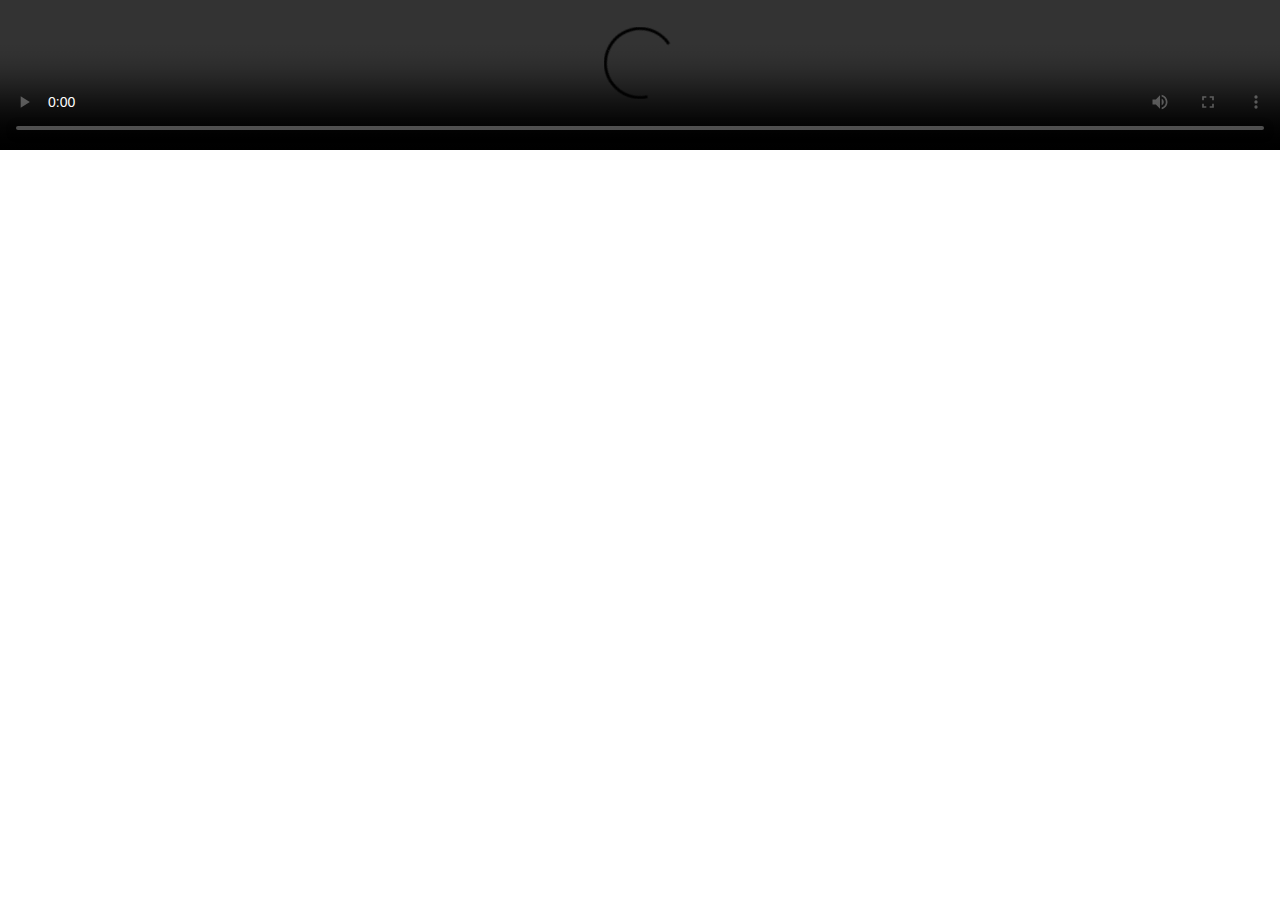
<file: 1.html>
<!DOCTYPE html>
<html lang="en">
<head>
         <meta name="msvalidate.01" content="E4DCA6E1C8DC38BFCCB1687815990636" />
    <meta charset="UTF-8">
    <meta name="viewport" content="width=device-width, initial-scale=1.0">
    <title>呆视频</title>
    <meta name="msvalidate.01" content="E4DCA6E1C8DC38BFCCB1687815990636" />
    <style>
        body 
       {
            margin: 0;
            font-family: Arial, sans-serif;
            background-image: url('https://picture.gptkong.com/20240829/111238f764b53a43b9a4dc9dcf6d3ea2fc.png');
            background-size: cover;
            background-position: center;
            background-repeat: no-repeat;
            background-attachment: fixed;
            display: flex;
            flex-direction: column;
            align-items: center;
        }
        .large-button {
            font-size: 24px;
            padding: 20px 50px;
            border: 2px solid #333;
            background-color: #007bff;
            color: white;
            cursor: pointer;
            border-radius: 5px;
            position: fixed;
            bottom: 20px;
            left: 50%;
            transform: translateX(-50%);
            transition: background-color 0.3s, box-shadow 0.3s;
        }
        .large-button:hover {
            background-color: #0056b3;
            box-shadow: 0 0 10px rgba(0, 123, 255, 0.5);
        }
        /* 响应式设计 *
          @media (max-width: 768px) {
            #videoPlayer {
                width: 100%;
            }
            .large-button {
                font-size: 18px;
                padding: 15px 40px;
            }
    </style>
<head>
    <meta charset="UTF-8">
    <meta name="viewport" content="width=device-width, initial-scale=1.0">
    <title>自适应视频播放</title>
    <style>
        body, html {
            margin: 0;
            padding: 0;
            height: 100%;
            overflow: hidden;
        }
        .video-container {
            position: relative;
            width: 100%;
            height: 100%;
            overflow: hidden;
            display: flex;
            justify-content: center;
            align-items: center;
        }
        video {
            width: 100%; /* 视频宽度自适应 */
            height: auto; /* 视频高度自适应 */
            max-width: 100%; /* 视频最大宽度不超过容器 */
            max-height: 100%; /* 视频最大高度不超过容器 */
        }
    </style>
</head>
 </head>
<body>
    <!-- 视频播放器 -->
    <video id="videoPlayer" controls preload="auto">
        <!-- 视频源将通过JavaScript动态设置 -->
    </video>
    
    <script>
        // 视频源数组（示例中URL已被修改为有效的在线视频源，请替换为实际视频源）
        var videoSources = [
           "http://api.yujn.cn/api/xjj.php",
            "http://api.yujn.cn/api/zzxjj.php",
            "https://api.yujn.cn/api/nvda.php",
            "http://api.yujn.cn/api/heisis.php",
            "http://api.yujn.cn/api/baisis.php",
            "http://api.yujn.cn/api/juhexjj.php",
            "http://api.yujn.cn/api/shwd.php",
            "http://api.yujn.cn/api/wmsc.php",
            "https://www.xc6b.com/content/templates/XCNEW/tools/sister_video"
            // ... 更多视频源
        ];
        var currentVideoIndex = 0;
        function switchToNextVideo() {
            var videoPlayer = document.getElementById('videoPlayer');
            if (videoPlayer) {
                var nextVideoSrc = videoSources[currentVideoIndex];
                videoPlayer.src = nextVideoSrc;
                videoPlayer.load();
                videoPlayer.play();
            }
            currentVideoIndex = (currentVideoIndex + 1) % videoSources.length;
        }
        videoPlayer.addEventListener('ended', switchToNextVideo);
        document.addEventListener('DOMContentLoaded', function() {
            switchToNextVideo();
        });
    </script>
     <style>
        /* 其他样式保持不变 */
        #movingImage {
            position: absolute;
            width: 100px; /* 根据实际图片大小调整 */
        }
    </style>
<head>
<body>
    <script>
        // 获取图片元素
        var movingImage = document.getElementById('movingImage');
        // 定义移动范围
        var maxX = window.innerWidth - movingImage.offsetWidth;
        var maxY = window.innerHeight - movingImage.offsetHeight;
        // 定义移动速度和方向
        var speedX = 2; // 初始水平速度
        var speedY = 2; // 初始垂直速度
        var directionX = 1; // 水平方向，1 表示向右，-1 表示向左
        var directionY = 1; // 垂直方向，1 表示向下，-1 表示向上
        // 使用 requestAnimationFrame 实现平滑动画
        function animate() {
            var x = parseInt(movingImage.style.left || 0, 10) + speedX * directionX;
            var y = parseInt(movingImage.style.top || 0, 10) + speedY * directionY;
            // 边界检查和反弹逻辑
            if (x > maxX || x < 0) {
                directionX *= -1; // 水平反弹
            }
            if (y > maxY || y < 0) {
                directionY *= -1; // 垂直反弹
            }
            movingImage.style.left = x + 'px';
            movingImage.style.top = y + 'px';

            // 递归调用 requestAnimationFrame
            requestAnimationFrame(animate);
        }
        // 开始动画
        requestAnimationFrame(animate);
    </script>
</body>
<html>
</file>
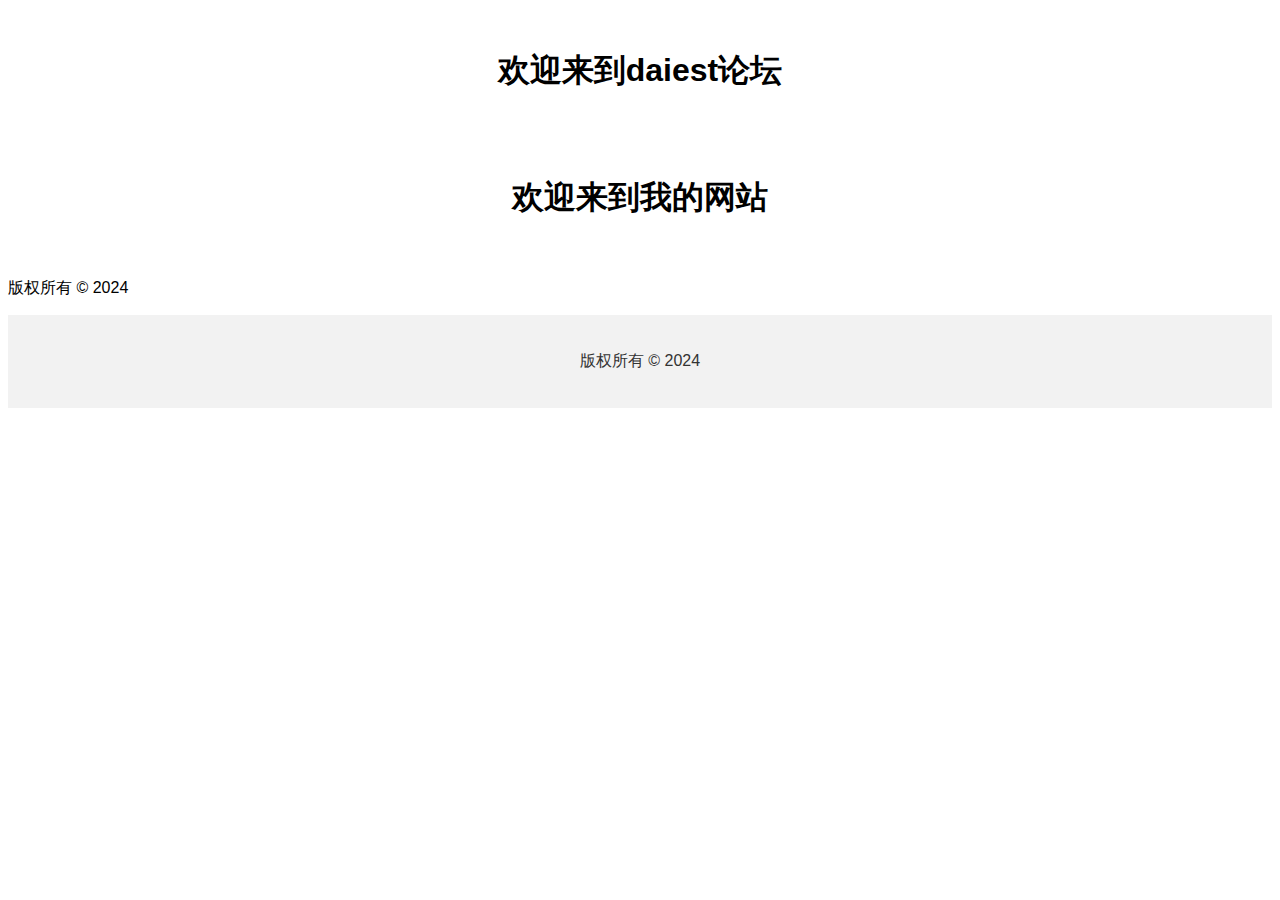
<file: luntan.html>
<!DOCTYPE html>
<html lang="zh">
<head>
    <meta charset="UTF-8">
    <meta name="viewport" content="width=device-width, initial-scale=1.0">
    <title>论坛</title>
    <style>
        body {
            font-family: Arial, sans-serif;
        }
        header, nav, main, footer {
            padding: 20px;
            text-align: center;
        }
        nav ul {
            list-style-type: none;
            padding: 0;
        }
        nav ul li {
            display: inline;
            margin-right: 10px;
        }
        main {
            margin: 20px 0;
        }
        footer {
            background-color: #f2f2f2;
            color: #333;
        }
    </style>
</head>
<body>
    <header>
        <h1>欢迎来到daiest论坛</h1>
    </header>
    <!DOCTYPE html>
<html lang="zh">
<head>
    <meta charset="UTF-8">
    <meta name="viewport" content="width=device-width, initial-scale=1.0">
    <title>简单网站示例</title>
    <style>
        body {
            font-family: Arial, sans-serif;
        }
        header, nav, main, footer {
            padding: 20px;
            text-align: center;
        }
        nav ul {
            list-style-type: none;
            padding: 0;
        }
        nav ul li {
            display: inline;
            margin-right: 10px;
        }
        main {
            margin: 20px 0;
        }
        footer {
            background-color: #f2f2f2;
            color: #333;
        }
    </style>
</head>
<body>
    <header>
        <h1>欢迎来到我的网站</h1>
    </header>
    <!-- 搜狐畅言公共JS代码 -->
    <script type="text/javascript"> 
    (function(){ 
    var appid = 'cyxthcpef'; 
    var conf = '26727a1f47598cc9ef6936311138ec9d'; 
    var width = window.innerWidth || document.documentElement.clientWidth; 
    if (width < 1000) {
    var head = document.getElementsByTagName('head')[0] || document.head || document.documentElement;
    var script = document.createElement('script');
    script.type = 'text/javascript';
    script.charset = 'utf-8';
    script.src = 'https://cy-cdn.kuaizhan.com/upload/mobile/wap-js/changyan_mobile.js?client_id=' + appid + '&conf=' + conf;
    head.appendChild(script);
    } else { 
    var loadJs=function(d,a){var c=document.getElementsByTagName("head")[0]||document.head||document.documentElement;var b=document.createElement("script");b.type="text/javascript";b.charset="utf-8";b.src=d;if(typeof a==="function"){if(window.attachEvent){b.onreadystatechange=function(){var e=b.readyState;if(e==="loaded"||e==="complete"){b.onreadystatechange=null;a()}}}else{b.onload=a}}c.appendChild(b)};loadJs("https://cy-cdn.kuaizhan.com/upload/changyan.js",function(){window.changyan.api.config({appid:appid,conf:conf})}); } })(); 
    </script>
        <p>版权所有 &copy; 2024</p>
    </footer>
</body>
</html>
   
    <footer>
        <p>版权所有 &copy; 2024</p>
    </footer>
</body>
</html>
</file>
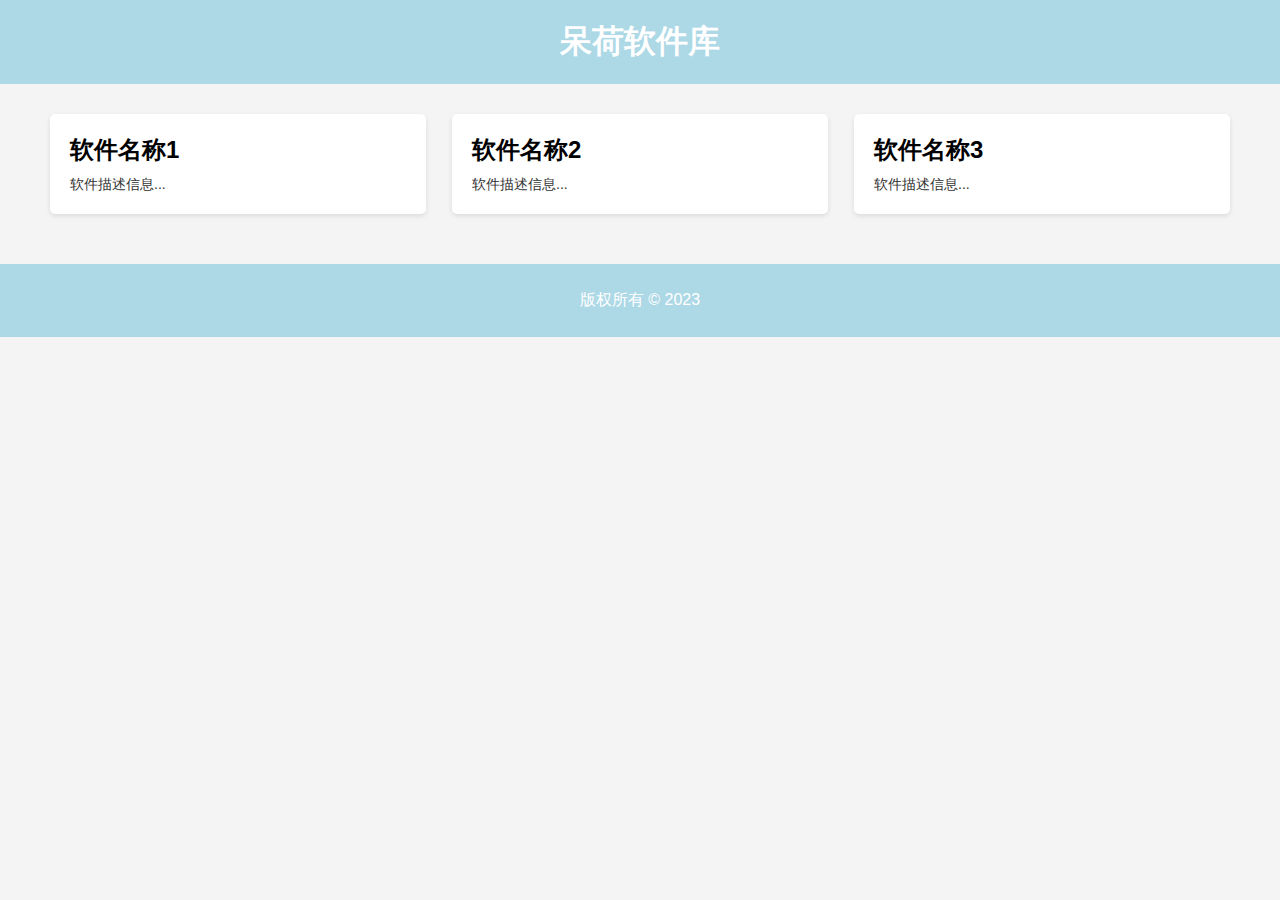
<file: ruanjianku.html>
<!DOCTYPE html>
<html lang="en">
<head>
    <meta charset="UTF-8">
    <meta name="viewport" content="width=device-width, initial-scale=1.0">
    <title>软件库</title>
    <style>
        body {
            font-family: Arial, sans-serif;
            background-color: #f4f4f4;
            margin: 0;
            padding: 0;
            color: #333;
        }
        .container {
            max-width: 1200px;
            margin: 0 auto;
            padding: 20px;
        }
        header {
            background-color: #add8e6;
            padding: 20px 0;
            text-align: center;
        }
        header h1 {
            margin: 0;
            color: #fff;
        }
        .software-library {
            display: flex;
            flex-wrap: wrap;
            justify-content: space-between;
        }
        .software-card {
            background-color: #fff;
            margin: 10px;
            padding: 20px;
            border-radius: 5px;
            box-shadow: 0 2px 5px rgba(0, 0, 0, 0.1);
            flex-basis: calc(33% - 20px);
            box-sizing: border-box;
            transition: transform 0.3s ease;
            text-decoration: none;
            color: #333;
            display: flex;
            flex-direction: column;
            justify-content: space-between;
        }
        .software-card:hover {
            transform: translateY(-5px);
        }
        .software-card h2 {
            margin: 0 0 10px 0;
            color: #000;
        }
        .software-card p {
            margin: 0;
            font-size: 14px;
        }
        footer {
            background-color: #add8e6;
            color: #fff;
            text-align: center;
            padding: 10px 0;
            margin-top: 20px;
        }
    </style>
</head>
<body>

<header>
    <h1>呆荷软件库</h1>
</header>

<div class="container">
    <div class="software-library">
        <!-- 示例软件卡片 -->
        <a href="https://example.com/software1" class="software-card">
            <h2>软件名称1</h2>
            <p>软件描述信息...</p>
        </a>
        <a href="https://example.com/software2" class="software-card">
            <h2>软件名称2</h2>
            <p>软件描述信息...</p>
        </a>
        <a href="https://example.com/software3" class="software-card">
            <h2>软件名称3</h2>
            <p>软件描述信息...</p>
        </a>
        <!-- 更多软件卡片 -->
    </div>
</div>

<footer>
    <p>版权所有 © 2023</p>
</footer>

</body>
</html>
</file>
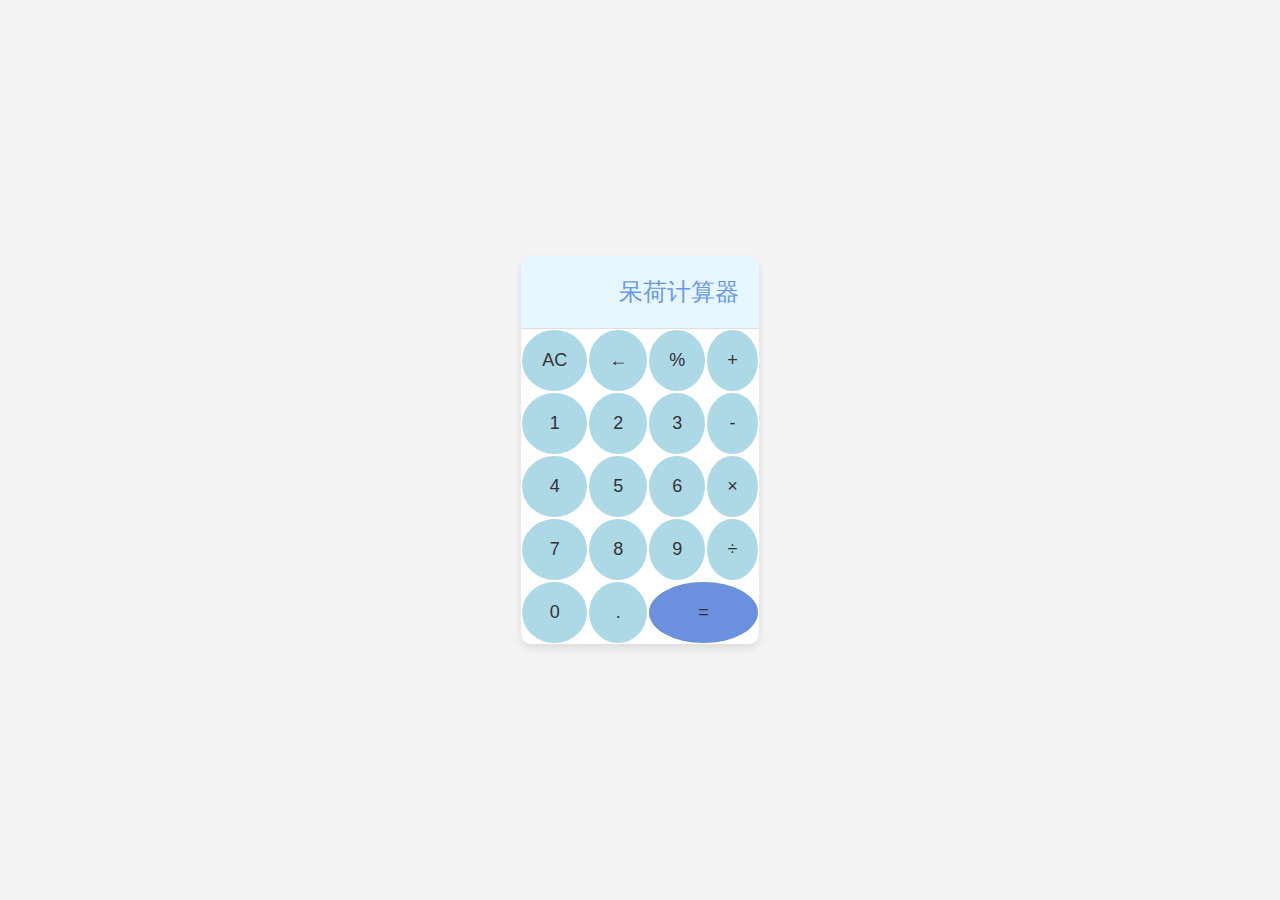
<file: Calculate-master/Calculate.html>
<!DOCTYPE html>
<html lang="en">

<head>
  <meta charset="UTF-8">
  <meta name="viewport" content="width=device-width, initial-scale=1.0">
  <meta http-equiv="X-UA-Compatible" content="ie=edge">
  <title>呆荷计算器</title>
  <style>
    body, html {
      height: 100%;
      margin: 0;
      display: flex;
      justify-content: center;
      align-items: center;
      background-color: #f4f4f4;
    }
    #button_panel {
      flex: 1;
      display: flex;
      flex-direction: column;
      align-items: stretch;
      background: #fff;
      border-radius: 10px;
      box-shadow: 0 4px 8px rgba(0, 0, 0, 0.1);
      overflow: hidden;
    }
    #show_panel {
      background: #e6f7ff;
      color: #6996f7;
      padding: 20px;
      font-size: 24px;
      text-align: right;
      word-wrap: break-word;
      border-bottom: 1px solid #ddd;
      height: 20%; /* Adjust this value to control the height of the display panel */
    }
    table {
      width: 100%;
      height: 80%; /* Adjust this value to control the height of the button panel */
      border-collapse: collapse;
    }
    td {
      text-align: center;
      vertical-align: middle;
    }
    button {
      width: 100%;
      height: 100%;
      padding: 20px;
      font-size: 18px;
      border: none;
      background-color: #add8e6;
      color: #333;
      border-radius: 50%;
      cursor: pointer;
      transition: background-color 0.3s ease;
    }
    button:hover {
      background-color: #94c7f1;
    }
    .result {
      background-color: #6b90dd;
    }
    .result:hover {
      background-color: #5a77d1;
    }
  </style>
</head>

<body>


  <div id="button_panel">

    <div id="show_panel">
      呆荷计算器
    </div>
    <table>
      <tr>
        <td>
          <button id="AC">AC</button>
        </td>
        <td>
          <button id="CE">←</button>
        </td>
        <td>
          <button id="%">%</button>
        </td>
        <td>
          <button id="+">+</button>
        </td>
      </tr>
      <tr>
        <td>
          <button id="1">1</button>
        </td>
        <td>
          <button id="2">2</button>
        </td>
        <td>
          <button id="3">3</button>
        </td>
        <td>
          <button id="-">-</button>
        </td>
      </tr>
      <tr>
        <td>
          <button id="4">4</button>
        </td>
        <td>
          <button id="5">5</button>
        </td>
        <td>
          <button id="6">6</button>
        </td>
        <td>
          <button id="×">×</button>
        </td>
      </tr>
      <tr>
        <td>
          <button id="7">7</button>
        </td>
        <td>
          <button id="8">8</button>
        </td>
        <td>
          <button id="9">9</button>
        </td>
        <td>
          <button id="÷">÷</button>
        </td>
      </tr>
      <tr>
        <td>
          <button id="0">0</button>
        </td>
        <td>
          <button id=".">.</button>
        </td>
        <td colspan="2">
          <button id="=" class="result">=</button>
        </td>
      </tr>
    </table>
  </div>



  <script>
    // You can add your JavaScript code here
  </script>

</body>

</html>
</file>
